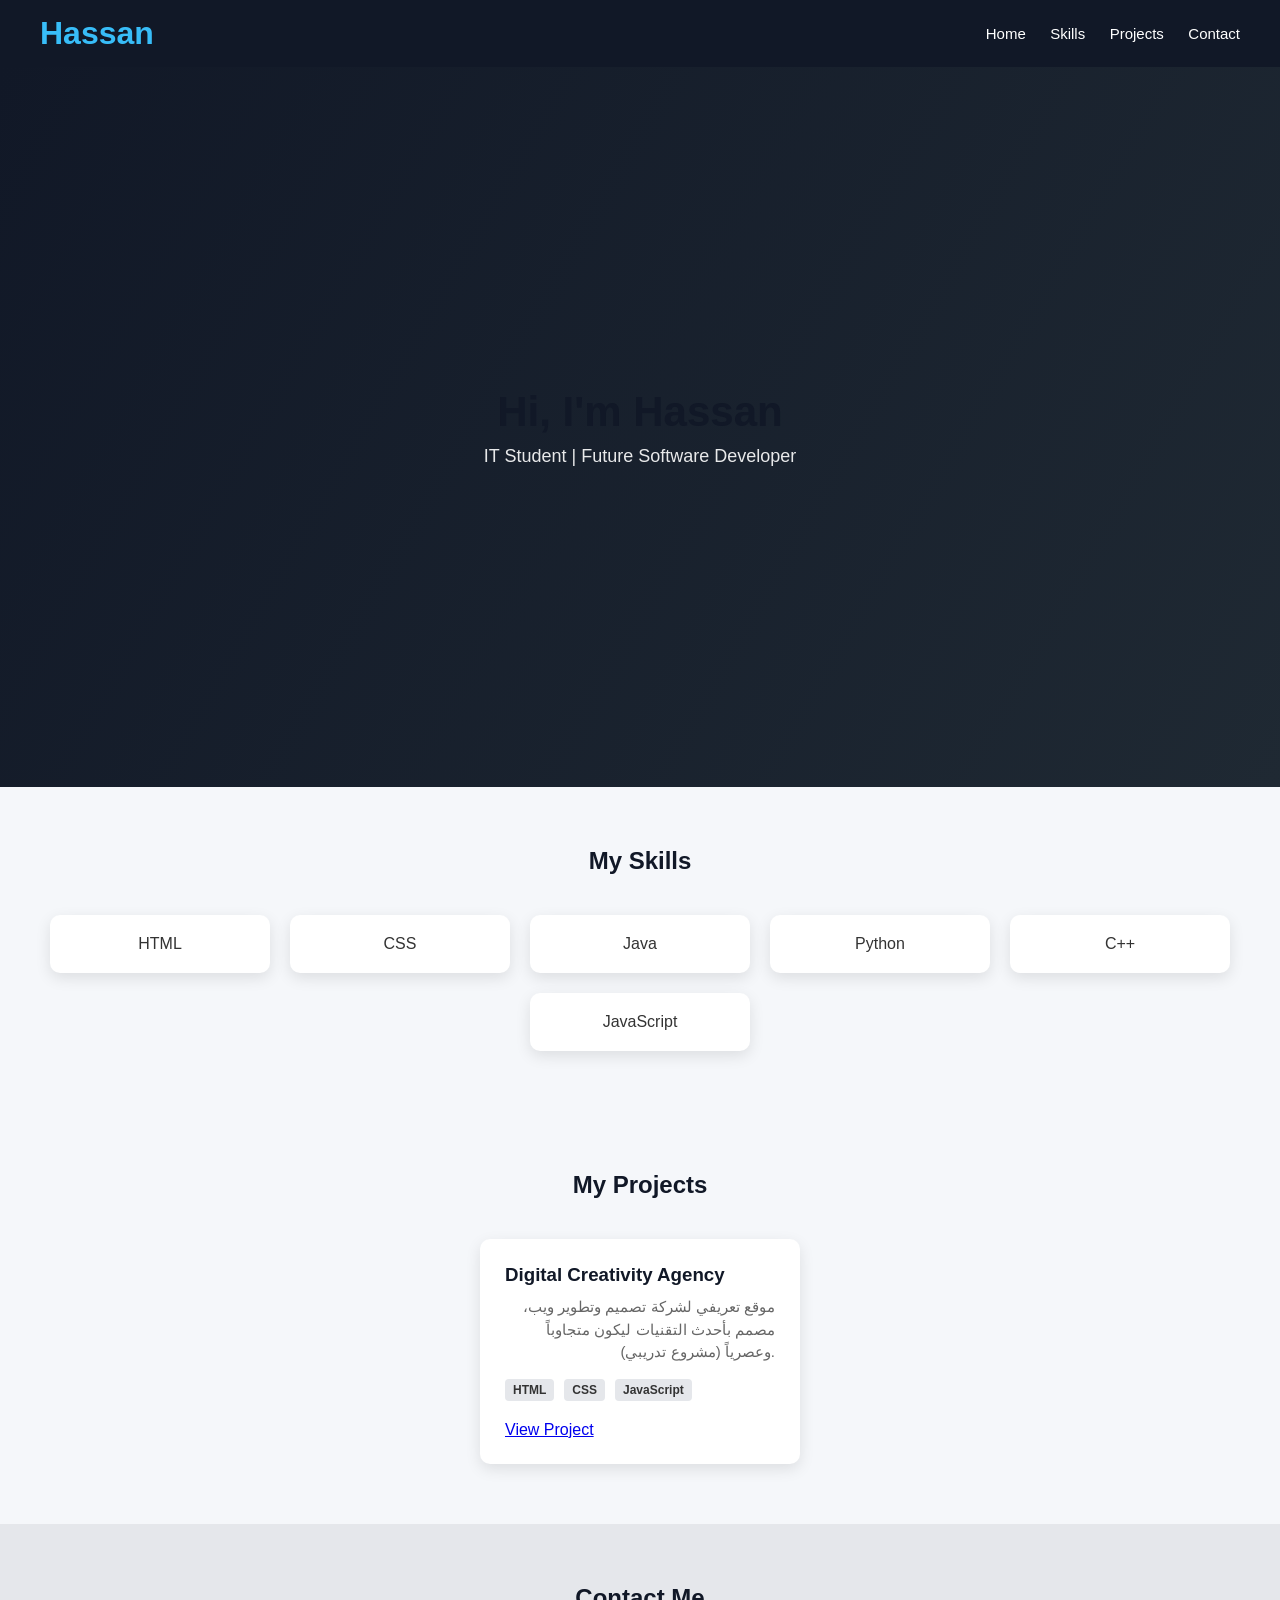
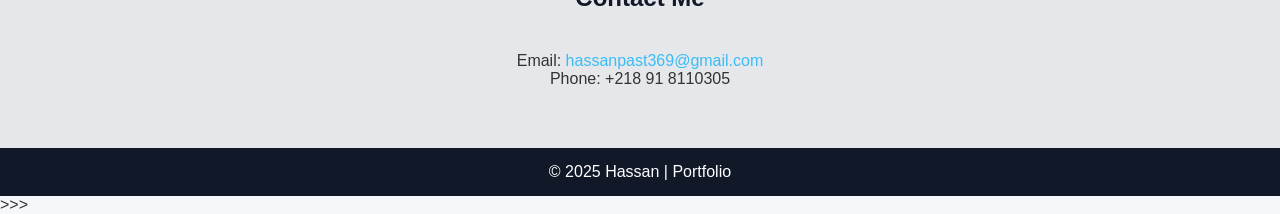
<file: index.html>
<!DOCTYPE html>
<html lang="en">
<head>
    <meta charset="UTF-8">
    <!-- هذا السطر ضروري جداً لجعل الموقع متجاوباً مع الهواتف -->
    <meta name="viewport" content="width=device-width, initial-scale=1.0">
    <title>Hassan | Portfolio</title>
    <link rel="stylesheet" href="edit.css">
</head>

<body>

    <header>
        <h1>Hassan</h1>
        <nav>
            <a href="#home">Home</a>
            <a href="#skills">Skills</a>
            <a href="#projects">Projects</a>
            <a href="#contact">Contact</a>
        </nav>
    </header>

    <section class="hero" id="home">
        <div>
            <h2>Hi, I'm Hassan</h2>
            <p>IT Student | Future Software Developer</p>
        </div>
    </section>

    <section id="skills">
        <h2>My Skills</h2>
        <div class="skills">
            <div class="card">HTML</div>
            <div class="card">CSS</div>
            <div class="card">Java</div>
            <div class="card">Python</div>
            <div class="card">C++</div>
            <div class="card">JavaScript</div> <!-- تم تصحيح الكلمة -->
        </div>
    </section>

    <!-- قسم المشاريع الجديد -->
    <section id="projects">
        <h2>My Projects</h2>
        <div class="projects-container">
            <div class="project-card">
                <h3>Digital Creativity Agency</h3>
                <p>موقع تعريفي لشركة تصميم وتطوير ويب، مصمم بأحدث التقنيات ليكون متجاوباً وعصرياً (مشروع تدريبي).</p>
                <div class="project-tech">
                    <span>HTML</span>
                    <span>CSS</span>
                    <span>JavaScript</span>
                </div>
                <!-- رابط المشروع الوهمي -->
                <a href="./project.html" class="btn">View Project</a>


            </div>
        </div>
    </section>

    <section class="contact" id="contact">
        <h2>Contact Me</h2>
        <!-- تم تفعيل رابط البريد الإلكتروني -->
        <p>Email: <a href="mailto:hassanpast369@gmail.com" style="color: #38bdf8; text-decoration: none;">hassanpast369@gmail.com</a></p>
        <p>Phone: +218 91 8110305</p>
    </section>

    <footer>
        <p>© 2025 Hassan | Portfolio</p>
    </footer>

</body>
</html>>>>
</file>
<file: edit.css>
/* التمرير السلس بين الأقسام */
html {
    scroll-behavior: smooth;
}

* {
    margin: 0;
    padding: 0;
    box-sizing: border-box;
}

body {
    font-family: 'Segoe UI', sans-serif;
    background-color: #f5f7fa;
    color: #333;
}

/* Header */
header {
    background-color: #111827;
    padding: 15px 40px;
    display: flex;
    justify-content: space-between;
    align-items: center;
    flex-wrap: wrap; /* يساعد في الهواتف */
}

header h1 {
    color: #38bdf8;
}

header nav a {
    color: white;
    text-decoration: none;
    margin-left: 20px;
    font-size: 15px;
    transition: color 0.3s;
}

header nav a:hover {
    color: #38bdf8;
}

/* Hero Section */
.hero {
    height: 80vh;
    display: flex;
    justify-content: center;
    align-items: center;
    text-align: center;
    background: linear-gradient(120deg, #111827, #1f2933);
    color: white;
    padding: 0 20px;
}

.hero h2 {
    font-size: 42px;
    margin-bottom: 10px;
}

.hero p {
    font-size: 18px;
    opacity: 0.9;
}

/* Sections */
section {
    padding: 60px 20px;
}

section h2 {
    text-align: center;
    margin-bottom: 40px;
    color: #111827;
}

/* Cards */
.skills {
    display: flex;
    justify-content: center;
    gap: 20px;
    flex-wrap: wrap;
}

.card {
    background-color: white;
    width: 220px;
    padding: 20px;
    border-radius: 10px;
    text-align: center;
    box-shadow: 0 5px 15px rgba(0,0,0,0.1);
    transition: transform 0.3s;
}

.card:hover {
    transform: translateY(-10px);
}

/* Projects Section */
.projects-container {
    display: flex;
    justify-content: center;
    gap: 20px;
    flex-wrap: wrap;
}

.project-card {
    background-color: white;
    width: 320px;
    padding: 25px;
    border-radius: 10px;
    box-shadow: 0 5px 15px rgba(0,0,0,0.1);
    transition: transform 0.3s;
    text-align: left;
}

.project-card:hover {
    transform: translateY(-10px);
}

.project-card h3 {
    color: #111827;
    margin-bottom: 10px;
}

.project-card p {
    color: #666;
    font-size: 15px;
    margin-bottom: 15px;
    line-height: 1.5;
    text-align: right; /* لأن الوصف بالعربية */
}

.project-tech {
    display: flex;
    gap: 10px;
    margin-bottom: 20px;
    flex-wrap: wrap;
}

.project-tech span {
    background-color: #e5e7eb;
    color: #333;
    padding: 4px 8px;
    border-radius: 4px;
    font-size: 12px;
    font-weight: bold;
}

.btn-project {
    display: inline-block;
    background-color: #38bdf8;
    color: white;
    text-decoration: none;
    padding: 8px 16px;
    border-radius: 5px;
    transition: background 0.3s;
    font-size: 14px;
}

.btn-project:hover {
    background-color: #0284c7;
}

/* Contact */
.contact {
    background-color: #e5e7eb;
    text-align: center;
}

/* Footer */
footer {
    background-color: #111827;
    color: white;
    text-align: center;
    padding: 15px;
}

/* =========================================
   التجاوب مع شاشات الهواتف (Responsive)
   ========================================= */
@media (max-width: 768px) {
    header {
        flex-direction: column;
        gap: 15px;
        padding: 15px 20px;
    }
    
    header nav a {
        margin: 0 10px;
    }

    .hero h2 {
        font-size: 32px;
    }
    
    .card, .project-card {
        width: 100%;
        max-width: 350px;
    }
}
</file>
